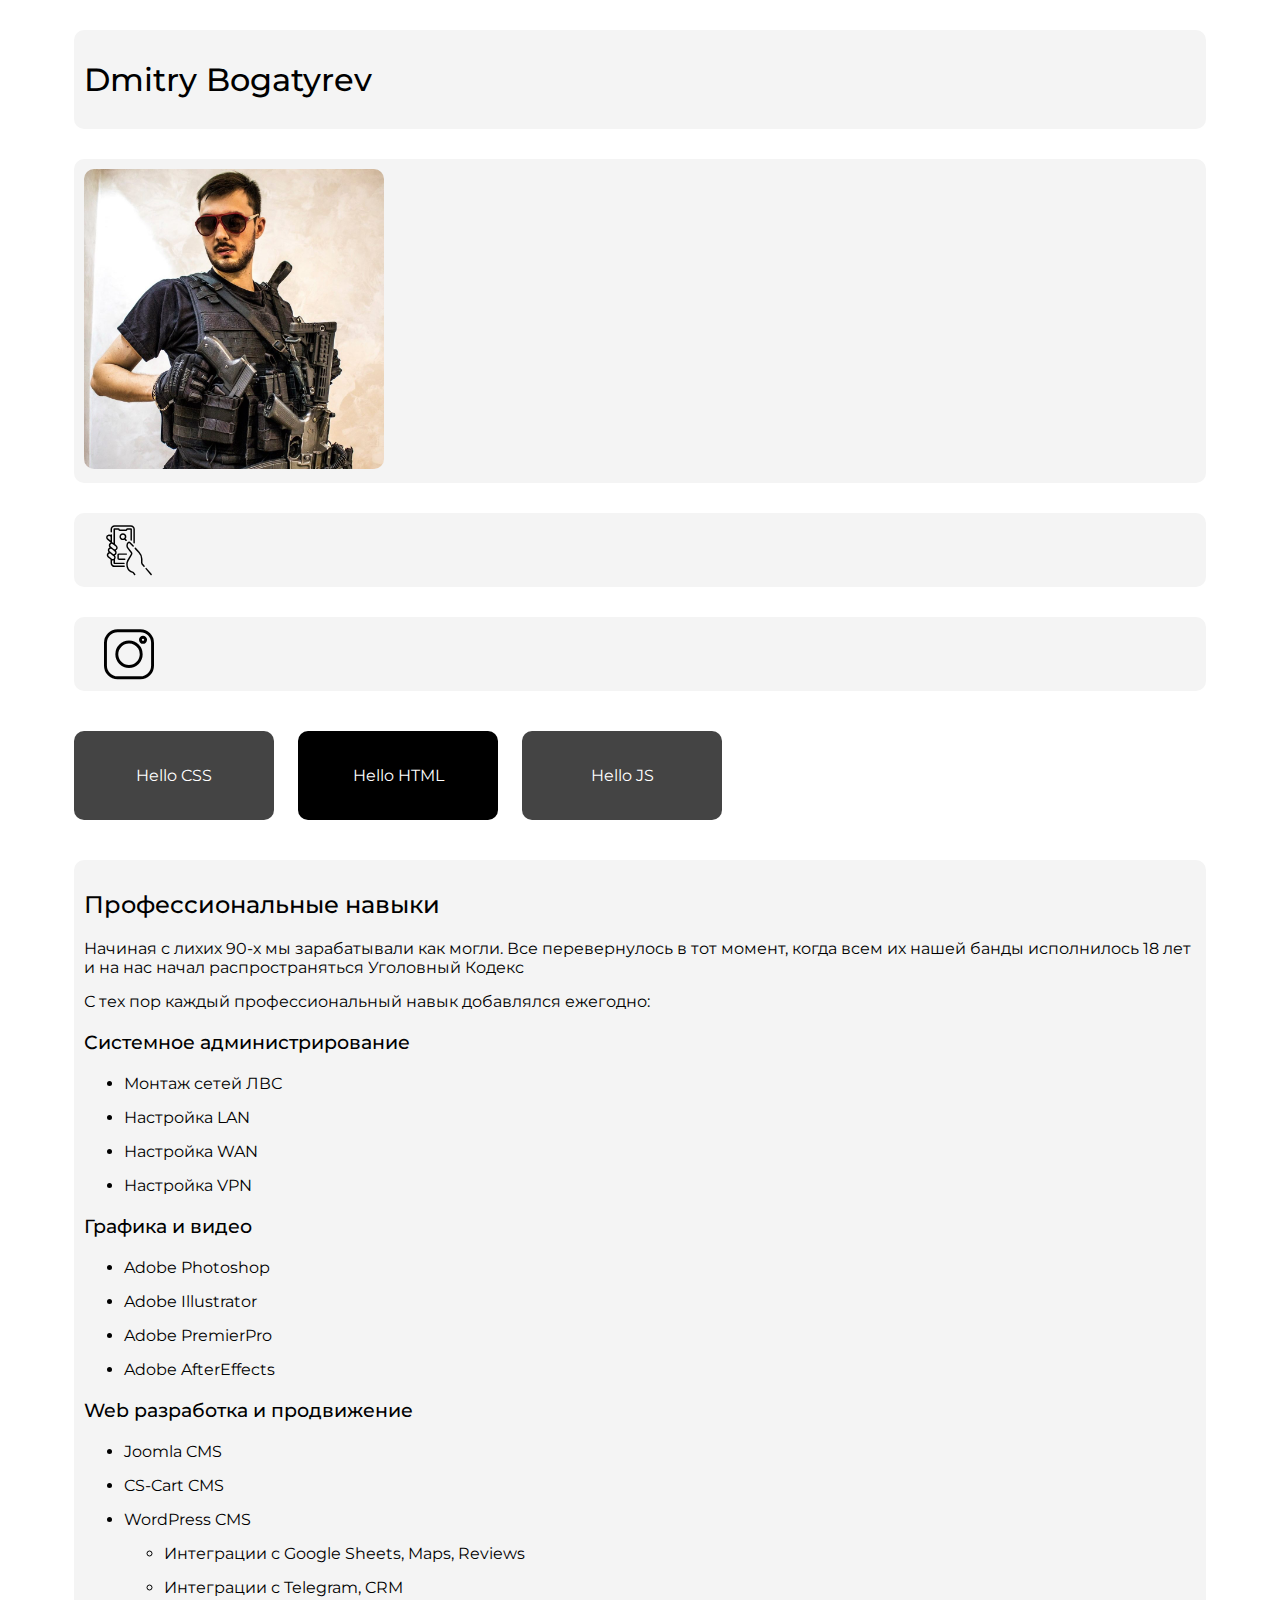
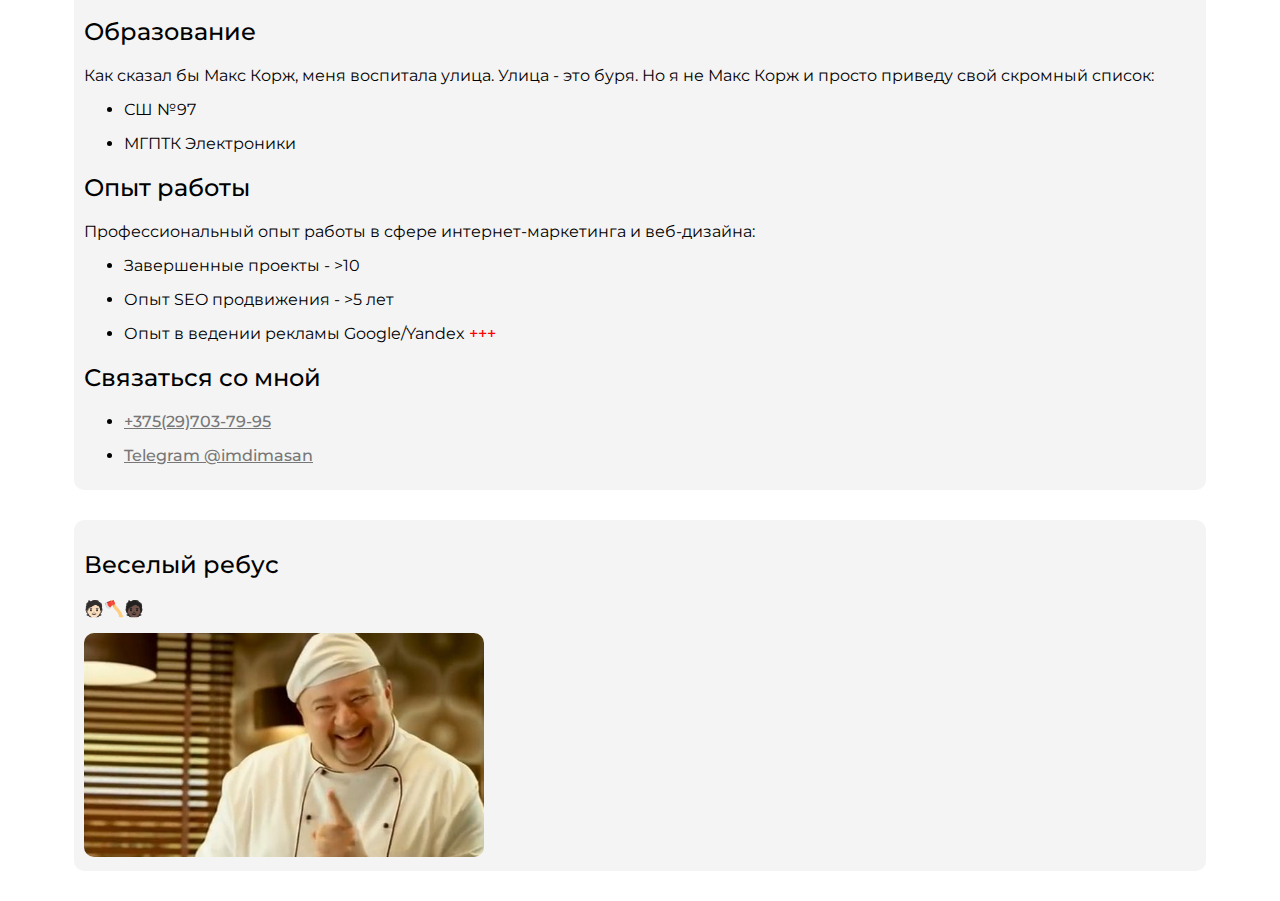
<file: index.html>
<!DOCTYPE html>
<html lang="en">
  <head>
    <link rel="stylesheet" href="style.css" />
    <link
      href="https://fonts.googleapis.com/css2?family=Montserrat:wght@400;500&display=swap"
      rel="stylesheet"
    />
        
    <title>L-01 TMS | TeachMeSkills</title>
    <meta charset="UTF-8" />
    <meta name="theme-color" content="#000">
    <meta name="viewport" content="width=device-width, initial-scale=1.0" />
    <meta name="description" content="Первый урок в TeachMeSkills" />
  </head>
  <body>
    <div>
      <h1>Dmitry Bogatyrev</h1>
    </div>
    <div>
      <img
        src="images/cvphoto.jpg"
        alt="Dmitry Bogatyrev"
        width="300px"
        height="auto"
        title="Фото: Facebook"
      />
    </div>




    <div><i class="flaticon-smartphone"></i></div>
    <div><i class="flaticon-instagram"></i></div>
 
    <div class="blockstyle"><p>Hello CSS</p></div>
    <div class="blockstyle" style="background: #000; color: #fff"><p>Hello HTML</p></div>
    <div class="blockstyle"><p>Hello JS</p></div>


  <!-- <div id="blockid"><i class="flaticon-instagram"><p>Write me darlink on Insta ^_^</p></div> -->





    <div>
      <h2>Профессиональные навыки</h2>
      <p>
        Начиная с лихих 90-х мы зарабатывали как могли. Все перевернулось в тот
        момент, когда всем их нашей банды исполнилось 18 лет и на нас начал
        распространяться Уголовный Кодекс
      </p>
      

      <p>С тех пор каждый профессиональный навык добавлялся ежегодно:</p>
      <h3>Системное администрирование</h3>

      <ul>
        <li>Монтаж сетей ЛВС</li>
        <li>Настройка LAN</li>
        <li>Настройка WAN</li>
        <li>Настройка VPN</li>
      </ul>

      <h3>Графика и видео</h3>
      <ul>
        <li>Adobe Photoshop</li>
        <li>Adobe Illustrator</li>
        <li>Adobe PremierPro</li>
        <li>Adobe AfterEffects</li>
      </ul>

      <h3>Web разработка и продвижение</h3>
      <ul>
        <li>Joomla CMS</li>
        <li>CS-Cart CMS</li>
        <li>WordPress CMS</li>
        <ul>
          <li>Интеграции с Google Sheets, Maps, Reviews</li>
          <li>Интеграции с Telegram, CRM</li>
        </ul>
      </ul>

      <h2>Образование</h2>
      <p>
        Как сказал бы Макс Корж, меня воспитала улица. Улица - это буря. Но я не
        Макс Корж и просто приведу свой скромный список:
      </p>
      <ul>
        <li>СШ №97</li>
        <li>МГПТК Электроники</li>
      </ul>
      <!-- COMMEND CTRL+/ -->
      <h2>Опыт работы</h2>
      <p>
        Профессиональный опыт работы в сфере интернет-маркетинга и веб-дизайна:
      </p>
      <ul>
        <li>Завершенные проекты - >10</li>
        <li>Опыт SEO продвижения - >5 лет</li>
        <li>
          Опыт в ведении рекламы Google/Yandex
          <span style="color: red; font-weight: 500">+++</span>
        </li>
      </ul>

      <h2>Связаться со мной</h2>
      <ul>
        <li><a href="tel:+375297037995">+375(29)703-79-95</a></li>
        <li><a href="https://t.me/imdimasan">Telegram @imdimasan</a></li>
      </ul>
    </div>

    <div>
      <h2>Веселый ребус</h2>
      <p>🧑🏻🪓🧑🏿</p>
      <img
        src="images/povar.jpg"
        alt="Повар расист"
        width="400px"
        height="auto"
        title="Фото: Google"
      />
    </div>
  </body>
</html>
</file>
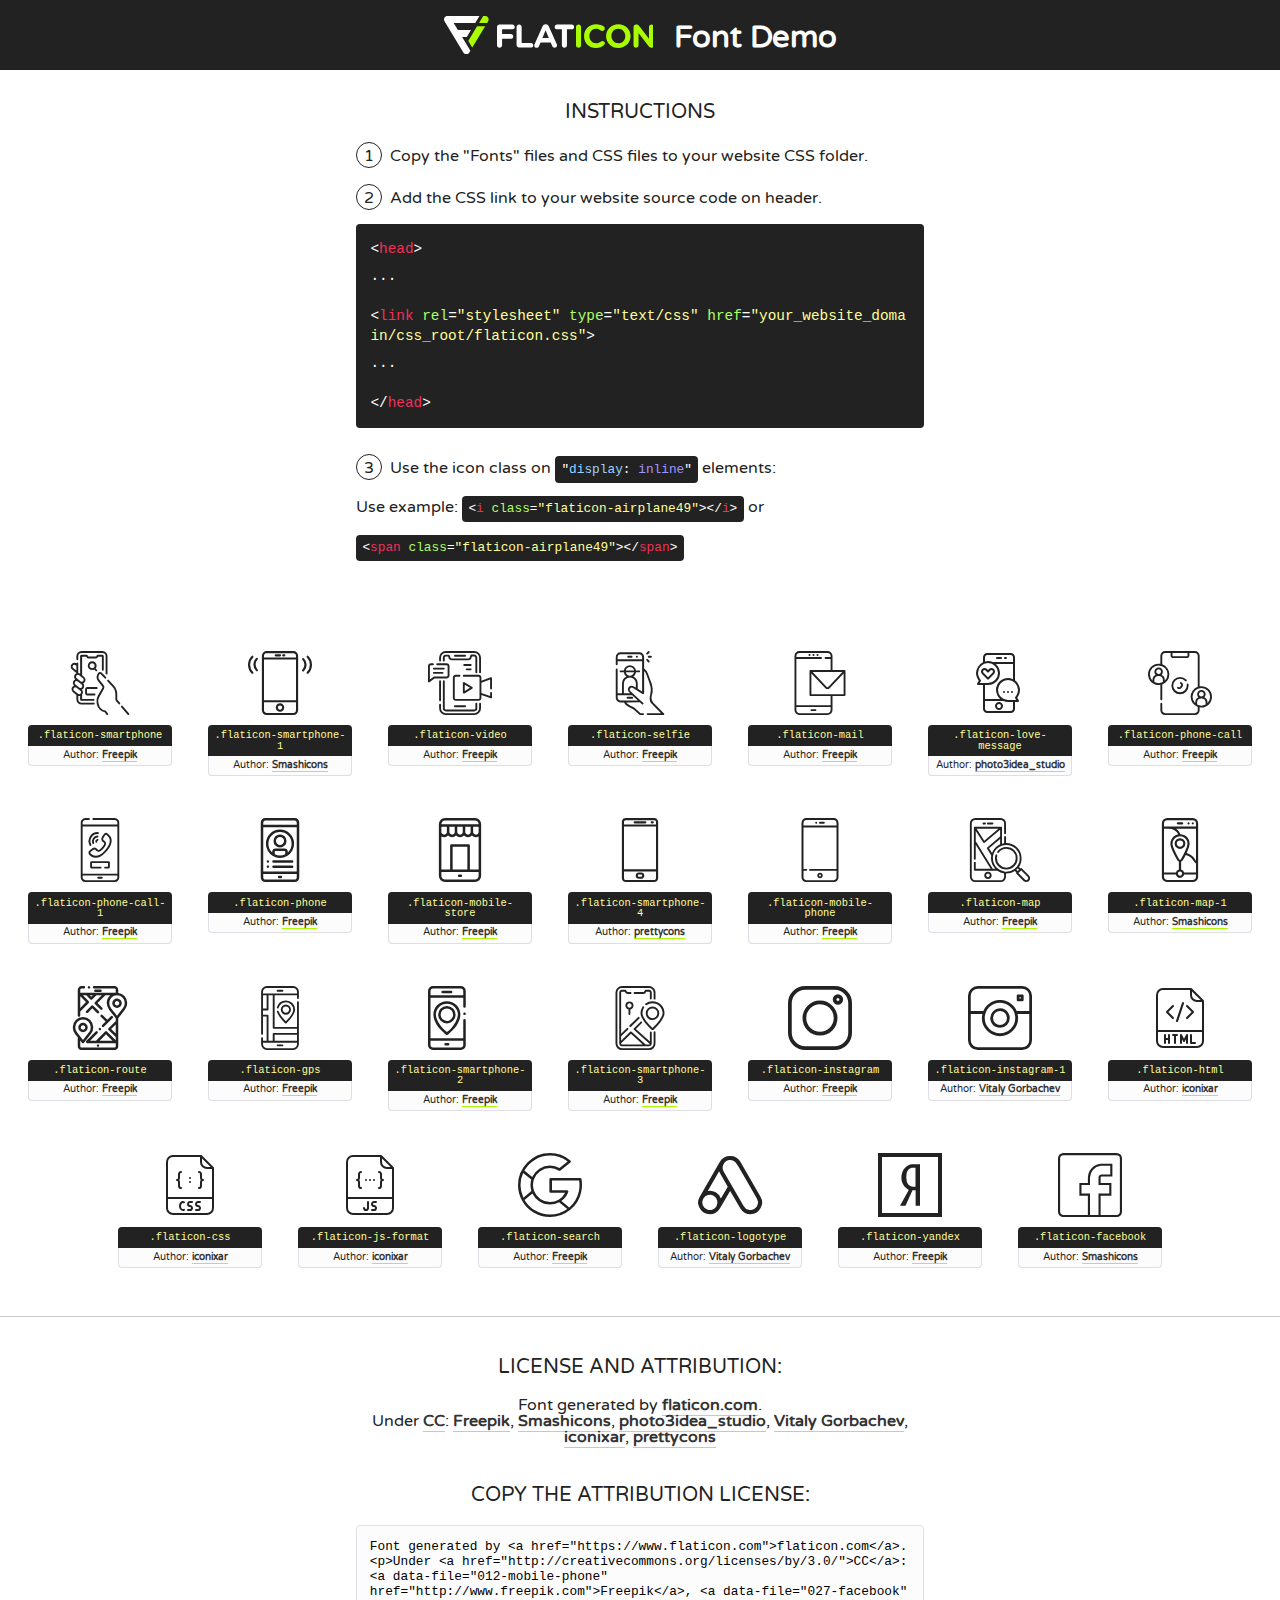
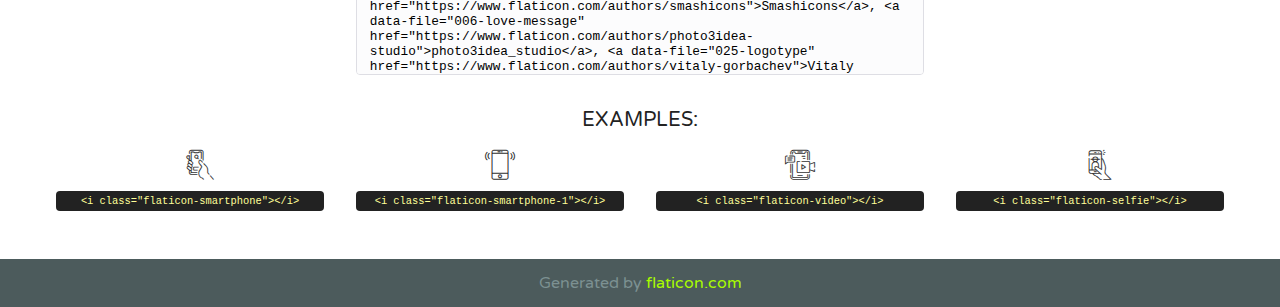
<file: font/flaticon.html>
<!DOCTYPE html>
<!--
  Flaticon icon font: Flaticon
  Creation date: 23/10/2020 10:11
-->
<html>
<!DOCTYPE html>
<html>

<head>
    <title>Flaticon WebFont</title>
    <link href="http://fonts.googleapis.com/css?family=Varela+Round" rel="stylesheet" type="text/css" />
    <link rel="stylesheet" type="text/css" href="flaticon.css">
    <meta charset="UTF-8">
    <style>
    html, body, div, span, applet, object, iframe,
    h1, h2, h3, h4, h5, h6, p, blockquote, pre,
    a, abbr, acronym, address, big, cite, code,
    del, dfn, em, img, ins, kbd, q, s, samp,
    small, strike, strong, sub, sup, tt, var,
    b, u, i, center,
    dl, dt, dd, ol, ul, li,
    fieldset, form, label, legend,
    table, caption, tbody, tfoot, thead, tr, th, td,
    article, aside, canvas, details, embed, 
    figure, figcaption, footer, header, hgroup, 
    menu, nav, output, ruby, section, summary,
    time, mark, audio, video {
        margin: 0;
        padding: 0;
        border: 0;
        font-size: 100%;
        font: inherit;
        vertical-align: baseline;
    }
    /* HTML5 display-role reset for older browsers */
    article, aside, details, figcaption, figure, 
    footer, header, hgroup, menu, nav, section {
        display: block;
    }
    body {
        line-height: 1;
    }
    ol, ul {
        list-style: none;
    }
    blockquote, q {
        quotes: none;
    }
    blockquote:before, blockquote:after,
    q:before, q:after {
        content: '';
        content: none;
    }
    table {
        border-collapse: collapse;
        border-spacing: 0;
    }
    body {
        font-family: 'Varela Round', Helvetica, Arial, sans-serif;
        font-size: 16px;
        color: #222;
    }
    a {
        color: #333;
        border-bottom: 1px solid #a9fd00;
        font-weight: bold;
        text-decoration: none;
    }
    * {
        -moz-box-sizing: border-box;
        -webkit-box-sizing: border-box;
        box-sizing: border-box;
        margin: 0;
        padding: 0;
    }
    [class^="flaticon-"]:before, [class*=" flaticon-"]:before, [class^="flaticon-"]:after, [class*=" flaticon-"]:after {
        font-family: Flaticon;
        font-size: 30px;
        font-style: normal;
        margin-left: 20px;
        color: #333;
    }
    .wrapper {
        max-width: 600px;
        margin: auto;
        padding: 0 1em;
    }
    .title {
        font-size: 1.25em;
        text-align: center;
        margin-bottom: 1em;
        text-transform: uppercase;
    }
    header {
        text-align: center;
        background-color: #222;
        color: #fff;
        padding: 1em;
    }
    header .logo {
        width: 210px;
        height: 38px;
        display: inline-block;
        vertical-align: middle;
        margin-right: 1em;
        border: none;
    }
    header strong {
        font-size: 1.95em;
        font-weight: bold;
        vertical-align: middle;
        margin-top: 5px;
        display: inline-block;
    }
    .demo {
        margin: 2em auto;
        line-height: 1.25em;
    }
    .demo ul li {
        margin-bottom: 1em;
    }
    .demo ul li .num {
        color: #222;
        border-radius: 20px;
        display: inline-block;
        width: 26px;
        padding: 3px;
        height: 26px;
        text-align: center;
        margin-right: 0.5em;
        border: 1px solid #222;
    }
    .demo ul li code {
        background-color: #222;
        border-radius: 4px;
        padding: 0.25em 0.5em;
        display: inline-block;
        color: #fff;
        font-family: Consolas,Monaco,Lucida Console,Liberation Mono,DejaVu Sans Mono,Bitstream Vera Sans Mono,Courier New, monospace;
        font-weight: lighter;
        margin-top: 1em;
        font-size: 0.8em;
        word-break: break-all;
    }
    .demo ul li code.big {
        padding: 1em;
        font-size: 0.9em;
    }
    .demo ul li code .red {
        color: #EF3159;
    }
    .demo ul li code .green {
        color: #ACFF65;
    }
    .demo ul li code .yellow {
        color: #FFFF99;
    }
    .demo ul li code .blue {
        color: #99D3FF;
    }
    .demo ul li code .purple {
        color: #A295FF;
    }
    .demo ul li code .dots {
        margin-top: 0.5em;
        display: block;
    }
    #glyphs {
        border-bottom: 1px solid #ccc;
        padding: 2em 0;
        text-align: center;
    }
    .glyph {
        display: inline-block;
        width: 9em;
        margin: 1em;
        text-align: center;
        vertical-align: top;
        background: #FFF;
    }
    .glyph .glyph-icon {
        padding: 10px;
        display: block;
        font-family:"Flaticon";
        font-size: 64px;
        line-height: 1;
    }
    .glyph .glyph-icon:before {
        font-size: 64px;
        color: #222;
        margin-left: 0;
    }
    .class-name {
        font-size: 0.65em;
        background-color: #222;
        color: #fff;
        border-radius: 4px 4px 0 0;
        padding: 0.5em;
        color: #FFFF99;
        font-family: Consolas,Monaco,Lucida Console,Liberation Mono,DejaVu Sans Mono,Bitstream Vera Sans Mono,Courier New, monospace;
    }
    .author-name {
        font-size: 0.6em;
        background-color: #fcfcfd;
        border: 1px solid #DEDEE4;
        border-top: 0;
        border-radius: 0 0 4px 4px;
        padding: 0.5em;
    }
    .class-name:last-child {
        font-size: 10px;
        color:#888;
    }
    .class-name:last-child a {
        font-size: 10px;
        color:#555;
    }
    .class-name:last-child a:hover {
        color:#a9fd00;
    }
    .glyph > input {
        display: block;
        width: 100px;
        margin: 5px auto;
        text-align: center;
        font-size: 12px;
        cursor: text;
    }
    .glyph > input.icon-input {
        font-family:"Flaticon";
        font-size: 16px;
        margin-bottom: 10px;
    }
    .attribution .title {
        margin-top: 2em;
    }
    .attribution textarea {
        background-color: #fcfcfd;
        padding: 1em;
        border: none;
        box-shadow: none;
        border: 1px solid #DEDEE4;
        border-radius: 4px;
        resize: none;
        width: 100%;
        height: 150px;
        font-size: 0.8em;
        font-family: Consolas,Monaco,Lucida Console,Liberation Mono,DejaVu Sans Mono,Bitstream Vera Sans Mono,Courier New, monospace;
        -webkit-appearance: none;
    }
    .iconsuse {
        margin: 2em auto;
        text-align: center;
        max-width: 1200px;
    }
    .iconsuse:after {
        content: '';
        display: table;
        clear: both;
    }
    .iconsuse .image {
        float: left;
        width: 25%;
        padding: 0 1em;
    }
    .iconsuse .image p {
        margin-bottom: 1em;
    }
    .iconsuse .image span {
        display: block;
        font-size: 0.65em;
        background-color: #222;
        color: #fff;
        border-radius: 4px;
        padding: 0.5em;
        color: #FFFF99;
        margin-top: 1em;
        font-family: Consolas,Monaco,Lucida Console,Liberation Mono,DejaVu Sans Mono,Bitstream Vera Sans Mono,Courier New, monospace;
    }
    #footer {
        text-align: center;
        background-color: #4C5B5C;
        color: #7c9192;
        padding: 1em;
    }
    #footer a {
        border: none;
        color: #a9fd00;
        font-weight: normal;
    }
    @media (max-width: 960px) {
        .iconsuse .image {
            width: 50%;
        }
    }
    @media (max-width: 560px) {
        .iconsuse .image {
            width: 100%;
        }
    }
    </style>
</head>

<body class="characters-off">

    <header>
        <a href="https://www.flaticon.com" target="_blank" class="logo">
            <svg version="1.1" xmlns="http://www.w3.org/2000/svg" xmlns:xlink="http://www.w3.org/1999/xlink" xmlns:a="http://ns.adobe.com/AdobeSVGViewerExtensions/3.0/" viewBox="0 0 560.875 102.036" enable-background="new 0 0 560.875 102.036" xml:space="preserve">
                <defs>
                </defs>
                <g>
                    <g class="letters">
                        <path fill="#ffffff" d="M141.596,29.675c0-3.777,2.985-6.767,6.764-6.767h34.438c3.426,0,6.15,2.728,6.15,6.15
                        c0,3.43-2.724,6.149-6.15,6.149h-27.674v13.091h23.719c3.429,0,6.151,2.724,6.151,6.15c0,3.43-2.723,6.149-6.151,6.149h-23.719
                        v17.574c0,3.773-2.986,6.761-6.764,6.761c-3.779,0-6.764-2.989-6.764-6.761V29.675z"></path>
                        <path fill="#ffffff" d="M193.844,29.149c0-3.781,2.985-6.767,6.764-6.767c3.776,0,6.763,2.985,6.763,6.767v42.957h25.039
                        c3.426,0,6.149,2.726,6.149,6.153c0,3.425-2.723,6.15-6.149,6.15h-31.802c-3.779,0-6.764-2.986-6.764-6.768V29.149z"></path>
                        <path fill="#ffffff" d="M241.891,75.71l21.438-48.407c1.492-3.341,4.215-5.357,7.906-5.357h0.792
                        c3.686,0,6.323,2.017,7.815,5.357l21.439,48.407c0.436,0.967,0.701,1.845,0.701,2.723c0,3.602-2.809,6.501-6.414,6.501
                        c-3.161,0-5.269-1.845-6.499-4.655l-4.132-9.661h-27.059l-4.301,10.102c-1.144,2.631-3.426,4.214-6.237,4.214
                        c-3.517,0-6.24-2.81-6.24-6.325C241.1,77.64,241.451,76.677,241.891,75.71z M279.932,58.666l-8.521-20.297l-8.526,20.297H279.932
                        z"></path>
                        <path fill="#ffffff" d="M314.864,35.387H301.86c-3.429,0-6.239-2.813-6.239-6.238c0-3.429,2.811-6.24,6.239-6.24h39.533
                        c3.426,0,6.237,2.811,6.237,6.24c0,3.425-2.811,6.238-6.237,6.238h-13.001v42.785c0,3.773-2.99,6.761-6.764,6.761
                        c-3.779,0-6.764-2.989-6.764-6.761V35.387z"></path>
                        <path fill="#A9FD00" d="M352.615,29.149c0-3.781,2.985-6.767,6.767-6.767c3.774,0,6.761,2.985,6.761,6.767v49.024
                        c0,3.773-2.987,6.761-6.761,6.761c-3.781,0-6.767-2.989-6.767-6.761V29.149z"></path>
                        <path fill="#A9FD00" d="M374.132,53.836v-0.179c0-17.481,13.178-31.801,32.065-31.801c9.22,0,15.459,2.458,20.557,6.238
                        c1.402,1.054,2.637,2.985,2.637,5.357c0,3.692-2.985,6.59-6.681,6.59c-1.845,0-3.071-0.702-4.044-1.319
                        c-3.776-2.813-7.729-4.393-12.562-4.393c-10.364,0-17.831,8.611-17.831,19.154v0.173c0,10.542,7.291,19.329,17.831,19.329
                        c5.715,0,9.492-1.756,13.359-4.834c1.049-0.874,2.458-1.491,4.039-1.491c3.429,0,6.325,2.813,6.325,6.236
                        c0,2.106-1.056,3.78-2.282,4.834c-5.539,4.834-12.036,7.733-21.878,7.733C387.572,85.464,374.132,71.493,374.132,53.836z"></path>
                        <path fill="#A9FD00" d="M433.009,53.836v-0.179c0-17.481,13.79-31.801,32.766-31.801c18.981,0,32.592,14.143,32.592,31.628v0.173
                        c0,17.483-13.785,31.807-32.769,31.807C446.625,85.464,433.009,71.32,433.009,53.836z M484.224,53.836v-0.179
                        c0-10.539-7.725-19.326-18.626-19.326c-10.893,0-18.449,8.611-18.449,19.154v0.173c0,10.542,7.73,19.329,18.626,19.329
                        C476.676,72.986,484.224,64.378,484.224,53.836z"></path>
                        <path fill="#A9FD00" d="M506.233,29.321c0-3.774,2.99-6.763,6.767-6.763h1.401c3.252,0,5.183,1.583,7.029,3.953l26.093,34.265
                        V29.059c0-3.692,2.99-6.677,6.681-6.677c3.683,0,6.671,2.985,6.671,6.677v48.934c0,3.78-2.987,6.765-6.764,6.765h-0.436
                        c-3.257,0-5.188-1.581-7.034-3.953l-27.056-35.492v32.944c0,3.687-2.985,6.676-6.678,6.676c-3.683,0-6.673-2.989-6.673-6.676
                        V29.321z"></path>
                    </g>
                    <g class="insignia">
                        <path fill="#ffffff" d="M48.372,56.137h12.517l11.156-18.537H37.186L25.688,18.539h57.825L94.668,0H9.271
                        C5.925,0,2.842,1.801,1.198,4.716c-1.644,2.907-1.593,6.482,0.134,9.343l50.38,83.501c1.678,2.781,4.689,4.476,7.938,4.476
                        c3.246,0,6.257-1.695,7.935-4.476l2.898-4.804L48.372,56.137z"></path>
                        <g class="i">
                            <path fill="#A9FD00" d="M93.575,18.539h0.031v0.004l21.652,0.004l2.705-4.488c1.727-2.861,1.778-6.436,0.133-9.343
                            C116.454,1.801,113.371,0,110.026,0h-5.294L93.575,18.539z"></path>
                            <polygon fill="#A9FD00" points="88.291,27.356 64.725,66.486 75.519,84.404 109.942,27.356"></polygon>
                        </g>
                    </g>
                </g>
            </svg>
        </a>
        <strong>Font Demo</strong>
    </header>


    <section class="demo wrapper">

        <p class="title">Instructions</p>

        <ul>
            <li>
                <span class="num">1</span>Copy the "Fonts" files and CSS files to your website CSS folder.
            </li>
            <li>
                <span class="num">2</span>Add the CSS link to your website source code on header.
                <code class="big">
                    &lt;<span class="red">head</span>&gt;
                    <br/><span class="dots">...</span>
                    <br/>&lt;<span class="red">link</span> <span class="green">rel</span>=<span class="yellow">"stylesheet"</span> <span class="green">type</span>=<span class="yellow">"text/css"</span> <span class="green">href</span>=<span class="yellow">"your_website_domain/css_root/flaticon.css"</span>&gt;
                    <br/><span class="dots">...</span>
                    <br/>&lt;/<span class="red">head</span>&gt;
                </code>
            </li>

            <li>
                <p>
                    <span class="num">3</span>Use the icon class on <code>"<span class="blue">display</span>:<span class="purple"> inline</span>"</code> elements:
                    <br />
                    Use example: <code>&lt;<span class="red">i</span> <span class="green">class</span>=<span class="yellow">&quot;flaticon-airplane49&quot;</span>&gt;&lt;/<span class="red">i</span>&gt;</code> or <code>&lt;<span class="red">span</span> <span class="green">class</span>=<span class="yellow">&quot;flaticon-airplane49&quot;</span>&gt;&lt;/<span class="red">span</span>&gt;</code>
            </li>
        </ul>

    </section>




   <section id="glyphs">          
    
      
        <div class="glyph"><div class="glyph-icon flaticon-smartphone"></div>
            <div class="class-name">.flaticon-smartphone</div>
            <div class="author-name">Author: <a data-file="001-smartphone" href="http://www.freepik.com">Freepik</a> </div> 
        </div>        
        
        <div class="glyph"><div class="glyph-icon flaticon-smartphone-1"></div>
            <div class="class-name">.flaticon-smartphone-1</div>
            <div class="author-name">Author: <a data-file="002-smartphone-1" href="https://www.flaticon.com/authors/smashicons">Smashicons</a> </div> 
        </div>        
        
        <div class="glyph"><div class="glyph-icon flaticon-video"></div>
            <div class="class-name">.flaticon-video</div>
            <div class="author-name">Author: <a data-file="003-video" href="http://www.freepik.com">Freepik</a> </div> 
        </div>        
        
        <div class="glyph"><div class="glyph-icon flaticon-selfie"></div>
            <div class="class-name">.flaticon-selfie</div>
            <div class="author-name">Author: <a data-file="004-selfie" href="http://www.freepik.com">Freepik</a> </div> 
        </div>        
        
        <div class="glyph"><div class="glyph-icon flaticon-mail"></div>
            <div class="class-name">.flaticon-mail</div>
            <div class="author-name">Author: <a data-file="005-mail" href="http://www.freepik.com">Freepik</a> </div> 
        </div>        
        
        <div class="glyph"><div class="glyph-icon flaticon-love-message"></div>
            <div class="class-name">.flaticon-love-message</div>
            <div class="author-name">Author: <a data-file="006-love-message" href="https://www.flaticon.com/authors/photo3idea-studio">photo3idea_studio</a> </div> 
        </div>        
        
        <div class="glyph"><div class="glyph-icon flaticon-phone-call"></div>
            <div class="class-name">.flaticon-phone-call</div>
            <div class="author-name">Author: <a data-file="007-phone-call" href="http://www.freepik.com">Freepik</a> </div> 
        </div>        
        
        <div class="glyph"><div class="glyph-icon flaticon-phone-call-1"></div>
            <div class="class-name">.flaticon-phone-call-1</div>
            <div class="author-name">Author: <a data-file="008-phone-call-1" href="http://www.freepik.com">Freepik</a> </div> 
        </div>        
        
        <div class="glyph"><div class="glyph-icon flaticon-phone"></div>
            <div class="class-name">.flaticon-phone</div>
            <div class="author-name">Author: <a data-file="009-phone" href="http://www.freepik.com">Freepik</a> </div> 
        </div>        
        
        <div class="glyph"><div class="glyph-icon flaticon-mobile-store"></div>
            <div class="class-name">.flaticon-mobile-store</div>
            <div class="author-name">Author: <a data-file="010-mobile-store" href="http://www.freepik.com">Freepik</a> </div> 
        </div>        
        
        <div class="glyph"><div class="glyph-icon flaticon-smartphone-4"></div>
            <div class="class-name">.flaticon-smartphone-4</div>
            <div class="author-name">Author: <a data-file="011-smartphone-4" href="https://www.flaticon.com/authors/prettycons">prettycons</a> </div> 
        </div>        
        
        <div class="glyph"><div class="glyph-icon flaticon-mobile-phone"></div>
            <div class="class-name">.flaticon-mobile-phone</div>
            <div class="author-name">Author: <a data-file="012-mobile-phone" href="http://www.freepik.com">Freepik</a> </div> 
        </div>        
        
        <div class="glyph"><div class="glyph-icon flaticon-map"></div>
            <div class="class-name">.flaticon-map</div>
            <div class="author-name">Author: <a data-file="013-map" href="http://www.freepik.com">Freepik</a> </div> 
        </div>        
        
        <div class="glyph"><div class="glyph-icon flaticon-map-1"></div>
            <div class="class-name">.flaticon-map-1</div>
            <div class="author-name">Author: <a data-file="014-map-1" href="https://www.flaticon.com/authors/smashicons">Smashicons</a> </div> 
        </div>        
        
        <div class="glyph"><div class="glyph-icon flaticon-route"></div>
            <div class="class-name">.flaticon-route</div>
            <div class="author-name">Author: <a data-file="015-route" href="http://www.freepik.com">Freepik</a> </div> 
        </div>        
        
        <div class="glyph"><div class="glyph-icon flaticon-gps"></div>
            <div class="class-name">.flaticon-gps</div>
            <div class="author-name">Author: <a data-file="016-gps" href="http://www.freepik.com">Freepik</a> </div> 
        </div>        
        
        <div class="glyph"><div class="glyph-icon flaticon-smartphone-2"></div>
            <div class="class-name">.flaticon-smartphone-2</div>
            <div class="author-name">Author: <a data-file="017-smartphone-2" href="http://www.freepik.com">Freepik</a> </div> 
        </div>        
        
        <div class="glyph"><div class="glyph-icon flaticon-smartphone-3"></div>
            <div class="class-name">.flaticon-smartphone-3</div>
            <div class="author-name">Author: <a data-file="018-smartphone-3" href="http://www.freepik.com">Freepik</a> </div> 
        </div>        
        
        <div class="glyph"><div class="glyph-icon flaticon-instagram"></div>
            <div class="class-name">.flaticon-instagram</div>
            <div class="author-name">Author: <a data-file="019-instagram" href="http://www.freepik.com">Freepik</a> </div> 
        </div>        
        
        <div class="glyph"><div class="glyph-icon flaticon-instagram-1"></div>
            <div class="class-name">.flaticon-instagram-1</div>
            <div class="author-name">Author: <a data-file="020-instagram-1" href="https://www.flaticon.com/authors/vitaly-gorbachev">Vitaly Gorbachev</a> </div> 
        </div>        
        
        <div class="glyph"><div class="glyph-icon flaticon-html"></div>
            <div class="class-name">.flaticon-html</div>
            <div class="author-name">Author: <a data-file="021-html" href="https://www.flaticon.com/authors/iconixar">iconixar</a> </div> 
        </div>        
        
        <div class="glyph"><div class="glyph-icon flaticon-css"></div>
            <div class="class-name">.flaticon-css</div>
            <div class="author-name">Author: <a data-file="022-css" href="https://www.flaticon.com/authors/iconixar">iconixar</a> </div> 
        </div>        
        
        <div class="glyph"><div class="glyph-icon flaticon-js-format"></div>
            <div class="class-name">.flaticon-js-format</div>
            <div class="author-name">Author: <a data-file="023-js-format" href="https://www.flaticon.com/authors/iconixar">iconixar</a> </div> 
        </div>        
        
        <div class="glyph"><div class="glyph-icon flaticon-search"></div>
            <div class="class-name">.flaticon-search</div>
            <div class="author-name">Author: <a data-file="024-search" href="http://www.freepik.com">Freepik</a> </div> 
        </div>        
        
        <div class="glyph"><div class="glyph-icon flaticon-logotype"></div>
            <div class="class-name">.flaticon-logotype</div>
            <div class="author-name">Author: <a data-file="025-logotype" href="https://www.flaticon.com/authors/vitaly-gorbachev">Vitaly Gorbachev</a> </div> 
        </div>        
        
        <div class="glyph"><div class="glyph-icon flaticon-yandex"></div>
            <div class="class-name">.flaticon-yandex</div>
            <div class="author-name">Author: <a data-file="026-yandex" href="http://www.freepik.com">Freepik</a> </div> 
        </div>        
        
        <div class="glyph"><div class="glyph-icon flaticon-facebook"></div>
            <div class="class-name">.flaticon-facebook</div>
            <div class="author-name">Author: <a data-file="027-facebook" href="https://www.flaticon.com/authors/smashicons">Smashicons</a> </div> 
        </div>        
        

    </section>



    <section class="attribution wrapper"   style="text-align:center;">

      <div class="title">License and attribution:</div><div class="attrDiv">Font generated by <a href="https://www.flaticon.com">flaticon.com</a>. <div><p>Under <a href="http://creativecommons.org/licenses/by/3.0/">CC</a>: <a data-file="012-mobile-phone" href="http://www.freepik.com">Freepik</a>, <a data-file="027-facebook" href="https://www.flaticon.com/authors/smashicons">Smashicons</a>, <a data-file="006-love-message" href="https://www.flaticon.com/authors/photo3idea-studio">photo3idea_studio</a>, <a data-file="025-logotype" href="https://www.flaticon.com/authors/vitaly-gorbachev">Vitaly Gorbachev</a>, <a data-file="023-js-format" href="https://www.flaticon.com/authors/iconixar">iconixar</a>, <a data-file="011-smartphone-4" href="https://www.flaticon.com/authors/prettycons">prettycons</a></p>  </div>
      </div>
      <div class="title">Copy the Attribution License:</div>

    <textarea onclick="this.focus();this.select();">Font generated by &lt;a href=&quot;https://www.flaticon.com&quot;&gt;flaticon.com&lt;/a&gt;. <p>Under <a href="http://creativecommons.org/licenses/by/3.0/">CC</a>: <a data-file="012-mobile-phone" href="http://www.freepik.com">Freepik</a>, <a data-file="027-facebook" href="https://www.flaticon.com/authors/smashicons">Smashicons</a>, <a data-file="006-love-message" href="https://www.flaticon.com/authors/photo3idea-studio">photo3idea_studio</a>, <a data-file="025-logotype" href="https://www.flaticon.com/authors/vitaly-gorbachev">Vitaly Gorbachev</a>, <a data-file="023-js-format" href="https://www.flaticon.com/authors/iconixar">iconixar</a>, <a data-file="011-smartphone-4" href="https://www.flaticon.com/authors/prettycons">prettycons</a></p>  
     </textarea>

    </section>

    <section class="iconsuse">

          <div class="title">Examples:</div>            
             
            <div class="image">
                <p>
                    <i class="glyph-icon flaticon-smartphone"></i> 
                    <span>&lt;i class=&quot;flaticon-smartphone&quot;&gt;&lt;/i&gt;</span>
                </p>
            </div>
            
            <div class="image">
                <p>
                    <i class="glyph-icon flaticon-smartphone-1"></i> 
                    <span>&lt;i class=&quot;flaticon-smartphone-1&quot;&gt;&lt;/i&gt;</span>
                </p>
            </div>
            
            <div class="image">
                <p>
                    <i class="glyph-icon flaticon-video"></i> 
                    <span>&lt;i class=&quot;flaticon-video&quot;&gt;&lt;/i&gt;</span>
                </p>
            </div>
            
            <div class="image">
                <p>
                    <i class="glyph-icon flaticon-selfie"></i> 
                    <span>&lt;i class=&quot;flaticon-selfie&quot;&gt;&lt;/i&gt;</span>
                </p>
            </div>
                       
        </div>
                            
    </section>

<div id="footer">
    <div>Generated by <a href="https://www.flaticon.com">flaticon.com</a>
    </div>
</div>



</body>
</html>
</file>
<file: style.css>
/* STYLE HIERARHY - style:1000, id:100, class:10, div:1 */

/*Local fonts here

@font-face {
    font-family: Montserrat;
    src: url(fonts/Montserrat-SemiBold.ttf);
  }

*/


/*Flaticon*/

@font-face {
  font-family: "Flaticon";
  src: url("fonts/Flaticon.woff2") format("woff2"),
       url("fonts/Flaticon.woff") format("woff");
  font-weight: normal;
  font-style: normal;
}

[class^="flaticon-"]:before, [class*=" flaticon-"]:before,
[class^="flaticon-"]:after, [class*=" flaticon-"]:after {   
  font-family: Flaticon;
        font-size: 50px;
font-style: normal;
margin-left: 20px;
}

.flaticon-smartphone:before { content: "\f100"; }
.flaticon-smartphone-1:before { content: "\f101"; }
.flaticon-video:before { content: "\f102"; }
.flaticon-selfie:before { content: "\f103"; }
.flaticon-mail:before { content: "\f104"; }
.flaticon-love-message:before { content: "\f105"; }
.flaticon-phone-call:before { content: "\f106"; }
.flaticon-phone-call-1:before { content: "\f107"; }
.flaticon-phone:before { content: "\f108"; }
.flaticon-mobile-store:before { content: "\f109"; }
.flaticon-smartphone-4:before { content: "\f10a"; }
.flaticon-mobile-phone:before { content: "\f10b"; }
.flaticon-map:before { content: "\f10c"; }
.flaticon-map-1:before { content: "\f10d"; }
.flaticon-route:before { content: "\f10e"; }
.flaticon-gps:before { content: "\f10f"; }
.flaticon-smartphone-2:before { content: "\f110"; }
.flaticon-smartphone-3:before { content: "\f111"; }
.flaticon-instagram:before { content: "\f112"; }
.flaticon-instagram-1:before { content: "\f113"; }
.flaticon-html:before { content: "\f114"; }
.flaticon-css:before { content: "\f115"; }
.flaticon-js-format:before { content: "\f116"; }
.flaticon-search:before { content: "\f117"; }
.flaticon-logotype:before { content: "\f118"; }
.flaticon-yandex:before { content: "\f119"; }
.flaticon-facebook:before { content: "\f11a"; }



/* Main Styles */
* {
  margin: 0;
  box-sizing: border-box;
}
img {
  border-radius: 10px;
}

.blockstyle {
  border-radius: 10px;
  background-color: #444;
  padding: 10px;
  color: #fff;
  padding: 20px 10px 20px 10px;
  text-align: center;
  margin: 10px 10px;
  width: 200px;
  display: inline-block;
}

.box-size {
  width: calc (5 * 20px);
  padding: 30px;
  border: 10px solid #000;
  margin: 0 30px;
  box-sizing: border-box;
}

#blockid {
  background: rgb(250, 100, 0);
  background: linear-gradient(
    90deg,
    rgba(250, 100, 0, 1) 0%,
    rgba(121, 9, 103, 1) 54%,
    rgba(0, 104, 255, 1) 100%
  );
  color: #fff;
  padding: 20px 10px;
  border-radius: 10px;
}
.default {
  font-size: 40px;
}

div {
  background-color: #f4f4f4;
  padding: 10px;
  border-radius: 10px;
  margin: 30px 10px;
}

h1,
h2,
h3 {
  font-family: Montserrat;
  font-weight: 500;
  margin: 20px 0;
}
ul,
li,
P,
a {
  font-family: Montserrat;
  font-weight: 400;
  margin: 15px 0;
}

a {
  font-weight: 500;
  color: #777777;
}

body {
  width: 90%;
  margin: auto;
}
</file>
<file: font/flaticon.css>
/*
  	Flaticon icon font: Flaticon
  	Creation date: 23/10/2020 10:11
  	*/

@font-face {
  font-family: "Flaticon";
  src: url("./Flaticon.eot");
  src: url("./Flaticon.eot?#iefix") format("embedded-opentype"),
       url("./Flaticon.woff2") format("woff2"),
       url("./Flaticon.woff") format("woff"),
       url("./Flaticon.ttf") format("truetype"),
       url("./Flaticon.svg#Flaticon") format("svg");
  font-weight: normal;
  font-style: normal;
}

@media screen and (-webkit-min-device-pixel-ratio:0) {
  @font-face {
    font-family: "Flaticon";
    src: url("./Flaticon.svg#Flaticon") format("svg");
  }
}

[class^="flaticon-"]:before, [class*=" flaticon-"]:before,
[class^="flaticon-"]:after, [class*=" flaticon-"]:after {   
  font-family: Flaticon;
        font-size: 20px;
font-style: normal;
margin-left: 20px;
}

.flaticon-smartphone:before { content: "\f100"; }
.flaticon-smartphone-1:before { content: "\f101"; }
.flaticon-video:before { content: "\f102"; }
.flaticon-selfie:before { content: "\f103"; }
.flaticon-mail:before { content: "\f104"; }
.flaticon-love-message:before { content: "\f105"; }
.flaticon-phone-call:before { content: "\f106"; }
.flaticon-phone-call-1:before { content: "\f107"; }
.flaticon-phone:before { content: "\f108"; }
.flaticon-mobile-store:before { content: "\f109"; }
.flaticon-smartphone-4:before { content: "\f10a"; }
.flaticon-mobile-phone:before { content: "\f10b"; }
.flaticon-map:before { content: "\f10c"; }
.flaticon-map-1:before { content: "\f10d"; }
.flaticon-route:before { content: "\f10e"; }
.flaticon-gps:before { content: "\f10f"; }
.flaticon-smartphone-2:before { content: "\f110"; }
.flaticon-smartphone-3:before { content: "\f111"; }
.flaticon-instagram:before { content: "\f112"; }
.flaticon-instagram-1:before { content: "\f113"; }
.flaticon-html:before { content: "\f114"; }
.flaticon-css:before { content: "\f115"; }
.flaticon-js-format:before { content: "\f116"; }
.flaticon-search:before { content: "\f117"; }
.flaticon-logotype:before { content: "\f118"; }
.flaticon-yandex:before { content: "\f119"; }
.flaticon-facebook:before { content: "\f11a"; }
</file>
